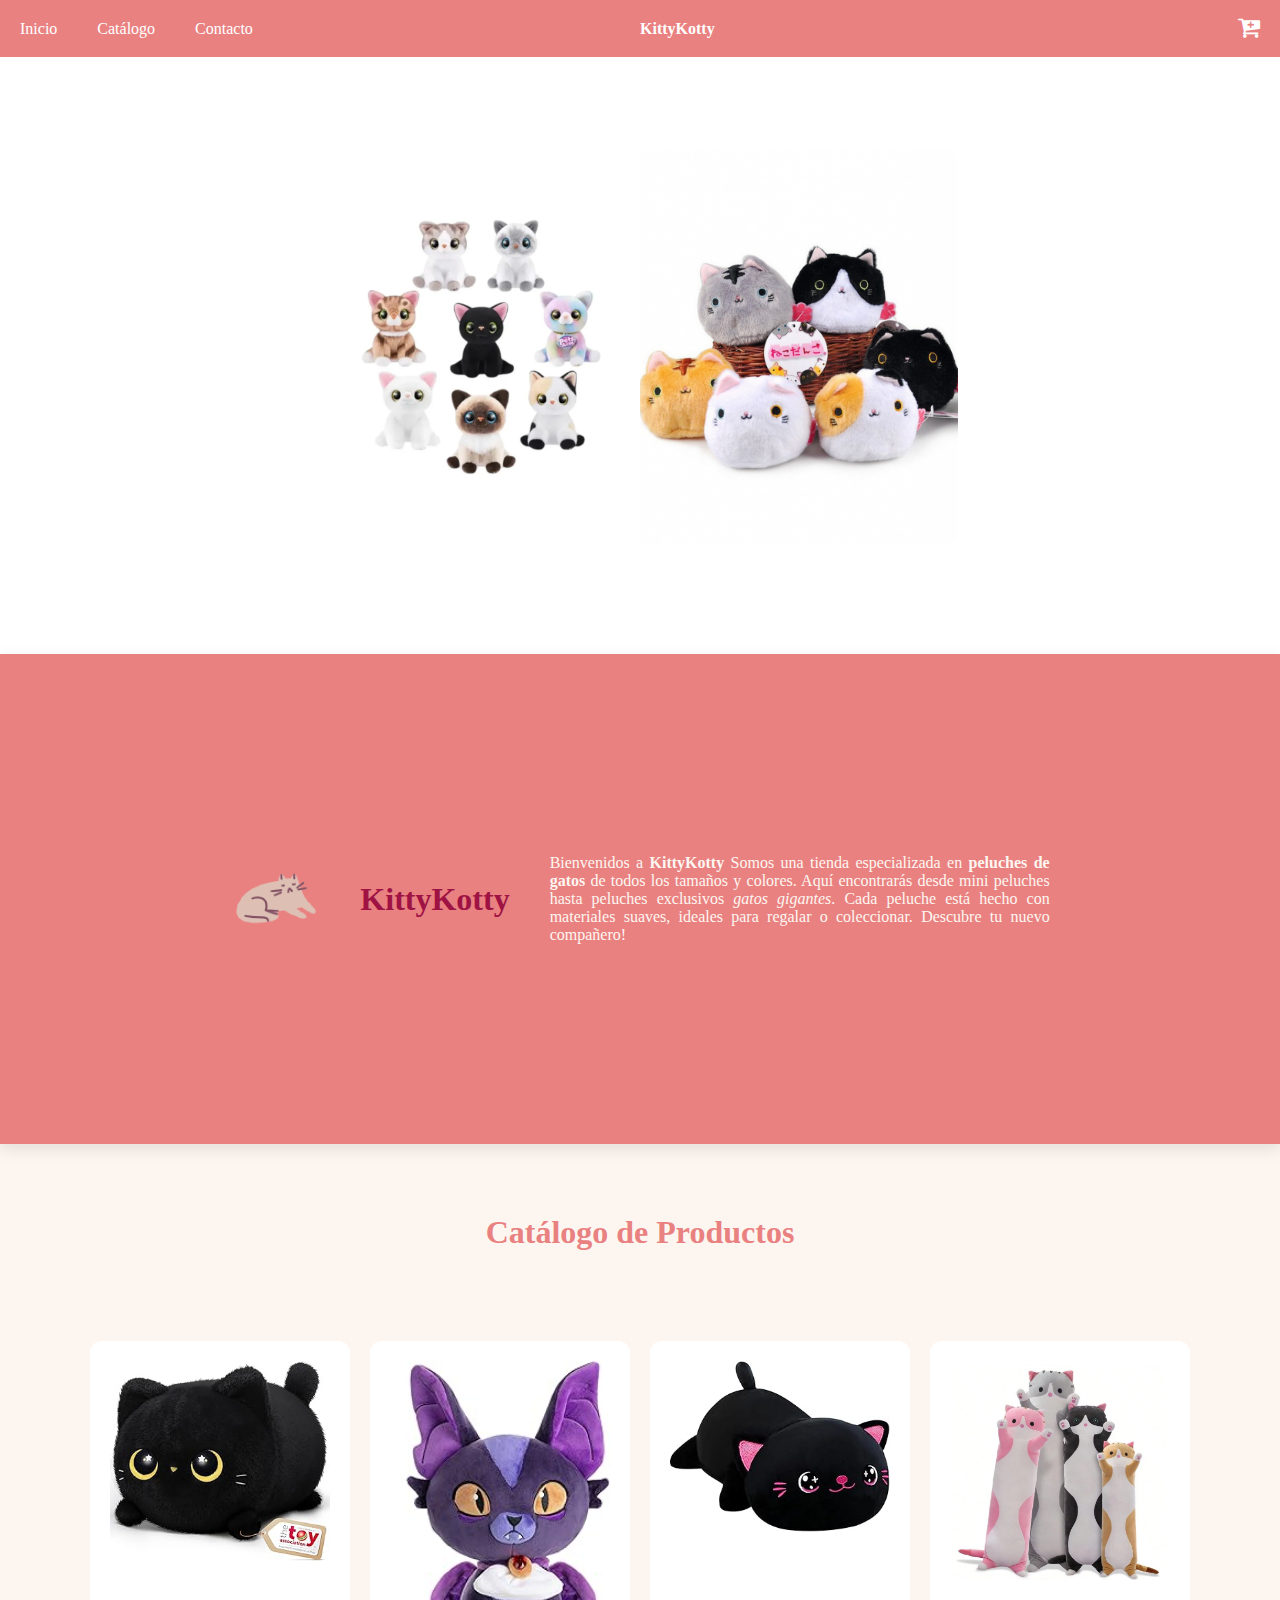
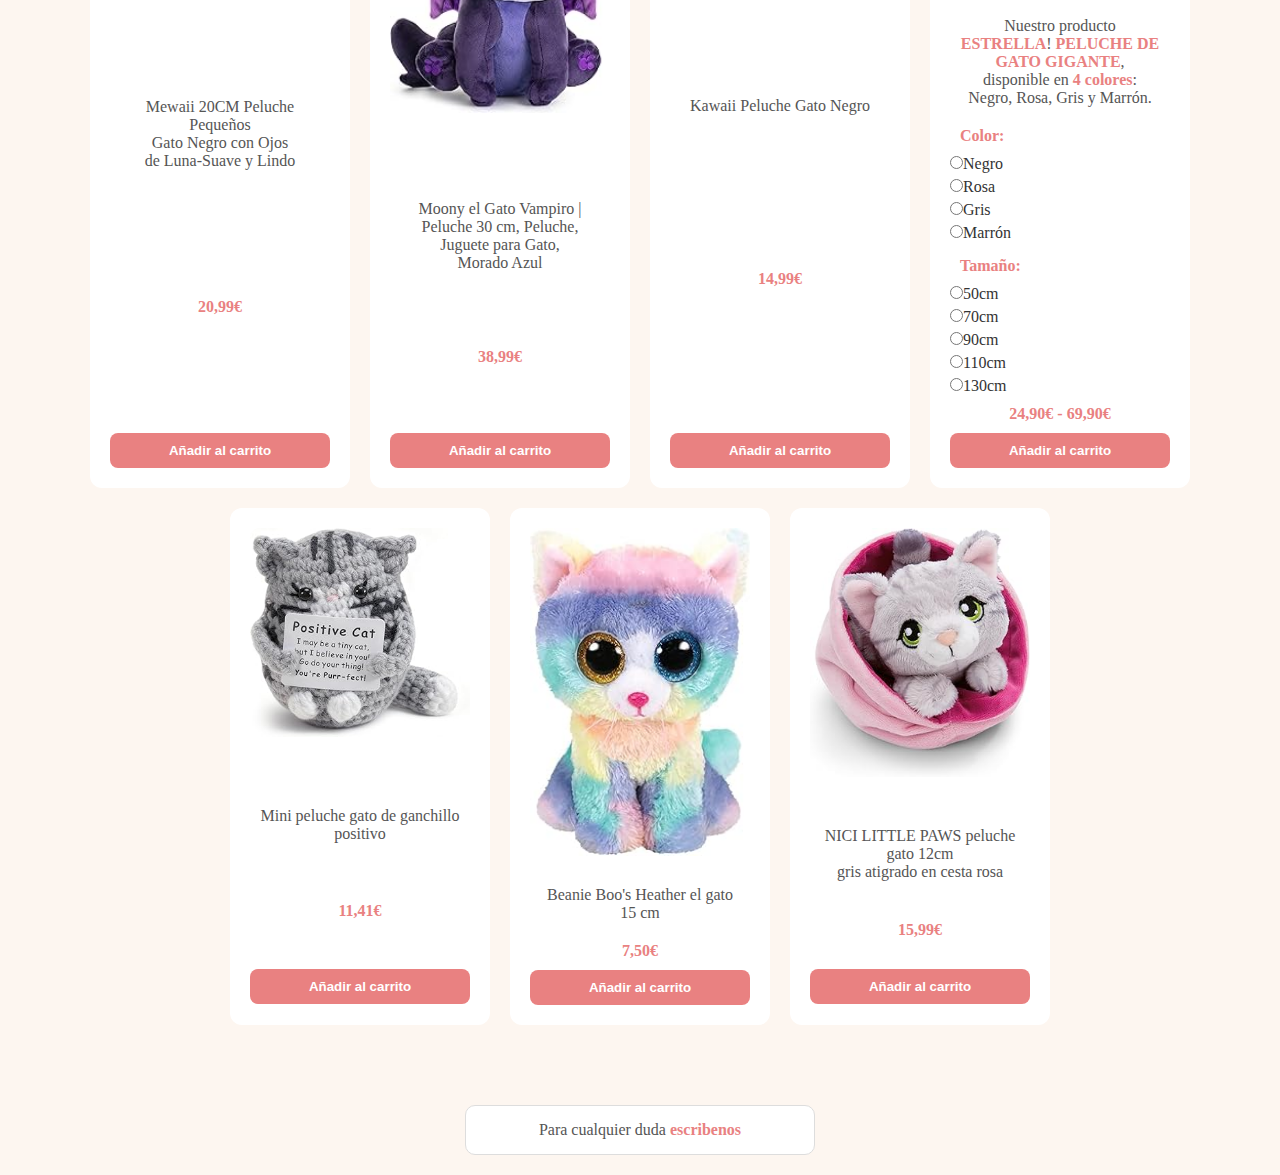
<file: index.html>
<!DOCTYPE html>
<html lang="es">
<head>
    <meta charset="UTF-8">
    <meta name="viewport" content="width=device-width, initial-scale=1.0">
    <title>Kitty Kotty</title>
    <!-- Con esto hace referencia al CSS -->
    <link rel="stylesheet" href="style.css"> 
    <!-- Esto es para importar los iconos de font-awesome -->
    <link rel="stylesheet" href="https://cdnjs.cloudflare.com/ajax/libs/font-awesome/4.7.0/css/font-awesome.min.css">
    
</head>
<body>
  <!-- Este es el menú de navegación. Contiene el inicio, catálogo además del carrito y enlace que te lleva al contacto.--> 
    <ul class="navbar">
        <li><a href="index.html">Inicio</a></li>
        <li><a href="index.html#catalogo">Catálogo</a></li>
        <li><a href="contacto.html">Contacto</a></li>
        <li id="carrito"><a href=""><i class="fa fa-cart-plus"></i></a></li>
        <li class="logo">KittyKotty</a></li>
    </ul>

    <div class="imagenes">
        <img src="/imgs/Imagen_Portada.webp" alt="Peluche">
        <img src="/imgs/catalogo.png" alt="catalogo" width="50">
    </div>
    <!-- Pequeña descripción de la tienda y los productos que se venden. -->
    <div class="descripcion">
        <!--Pequeño gif-->
        <div class="gif-background-container"></div>
        <h1>KittyKotty</h1>
        <p>
            Bienvenidos a <b>KittyKotty</b> Somos una tienda especializada en <b>peluches de gatos</b> de todos los tamaños y colores.
            Aquí encontrarás desde mini peluches hasta peluches exclusivos <i>gatos gigantes</i>. Cada peluche está hecho con materiales suaves, ideales para
            regalar o coleccionar. Descubre tu nuevo compañero!
        </p>
    </div>
   
    <!-- Aqui tenemos el bloque del catálogo -->
    <h1 class="tituloCatalogo" id="catalogo"> Catálogo de Productos </h1>

    <!-- Contenedor general del catálogo -->
    <div class="container">

    <!-- Producto 1 -->
    <div class="producto">
        <!-- Imagen del producto -->
        <img src="/imgs/GATO_NEGRO.jpg" alt="GATO_NEGRO">
        <!-- Descripción del producto -->
        <p>Mewaii 20CM Peluche Pequeños <br>Gato Negro con Ojos <br>de Luna-Suave y Lindo </p>
        <!-- Precio -->
        <p><b>20,99€</b></p>
        <!-- Botón para añadir al carrito -->
        <button>Añadir al carrito</button>
    </div>

    <!-- PRODUCTO 2 -->
    <div class="producto">
        <img src="/imgs/EL_GATO_VAMPIRO.jpg" alt="EL_GATO_VAMPIRO">
        <p>Moony el Gato Vampiro | <br> Peluche 30 cm, Peluche, <br> Juguete para Gato, <br> Morado Azul </p>
        <p><b>38,99€</b></p>
        <button>Añadir al carrito</button>
    </div>

    <!-- Producto 3 -->
    <div class="producto">
        <img src="/imgs/KAWAII_PELUCHE.jpg" alt="KAWAII_PELUCHE">
        <p>Kawaii Peluche Gato Negro</p>
        <p><b>14,99€</b></p>
        <button>Añadir al carrito</button>
    </div>

    <!-- Producto 4 (PRODUCTO ESTRELLA) -->
    <div class="producto estrella">
        <!-- Imagen más grande por ser producto destacado -->
        <img src="/imgs/PELUCHE_GATO_GIGANTE1.webp" alt="PELUCHE_GATO_GIGANTE" width="500">
        <!-- Descripción del producto estrella -->
        <p>Nuestro producto <b>ESTRELLA</b>! <b>PELUCHE DE GATO GIGANTE</b>, <br>disponible en <b>4 colores</b>: Negro, Rosa, Gris y Marrón.</p>

        <!-- Opciones de color y tamaño -->
        <div class="opciones">
            <!-- Elegir color -->
            <p><b>Color:</b></p>
            <label for="negro"><input type="radio" name="color" id="negro">Negro</label>
            <label for="rosa"><input type="radio" name="color" id="rosa">Rosa</label>
            <label for="gris"><input type="radio" name="color" id="gris">Gris</label>
            <label for="marron"><input type="radio" name="color" id="marron">Marrón</label>

            <!-- Elegir tamaño -->
            <p><b>Tamaño:</b></p>
            <label for="50"><input type="radio" name="tamaño" id="50">50cm</label>
            <label for="70"><input type="radio" name="tamaño" id="70">70cm</label>
            <label for="90"><input type="radio" name="tamaño" id="90">90cm</label>
            <label for="110"><input type="radio" name="tamaño" id="110">110cm</label>
            <label for="130"><input type="radio" name="tamaño" id="130">130cm</label>
        </div>

        <!-- Rango de precios segun tamaño -->
        <p><b>24,90€ - 69,90€</b></p>
        <button>Añadir al carrito</button>
    </div>

    <!-- PRODUCTO 5 -->
    <div class="producto">
        <img src="/imgs/GATO_POSITIVO.jpg" alt="GATO_POSITIVO">
        <p>Mini peluche gato de ganchillo positivo</p>
        <p><b>11,41€</b></p>
        <button>Añadir al carrito</button>
    </div>

    <!-- PRODUCTO 6 -->
    <div class="producto">
        <img src="/imgs/BeanieBoos.jpg" alt="BeanieBoos">
        <p>Beanie Boo's Heather el gato <br>15 cm</p>
        <p><b>7,50€</b></p>
        <button>Añadir al carrito</button>
    </div>

    <!-- PRODUCTO 7 -->
    <div class="producto">
        <img src="/imgs/NICI_LITTLE_PAWS.jpg" alt="NICI_LITTLE_PAWS">
        <p>NICI LITTLE PAWS peluche gato 12cm <br>gris atigrado en cesta rosa</p>
        <p><b>15,99€</b></p>
        <button>Añadir al carrito</button>
    </div>

</div>

 <!-- Aqui está la opción para poder navegar al contacto después de ver los productos-->
    <div class="contacto">
        <p>Para cualquier duda <a href="contacto.html">escribenos</a></a></p>
    </div>


</body>
</html>
</file>
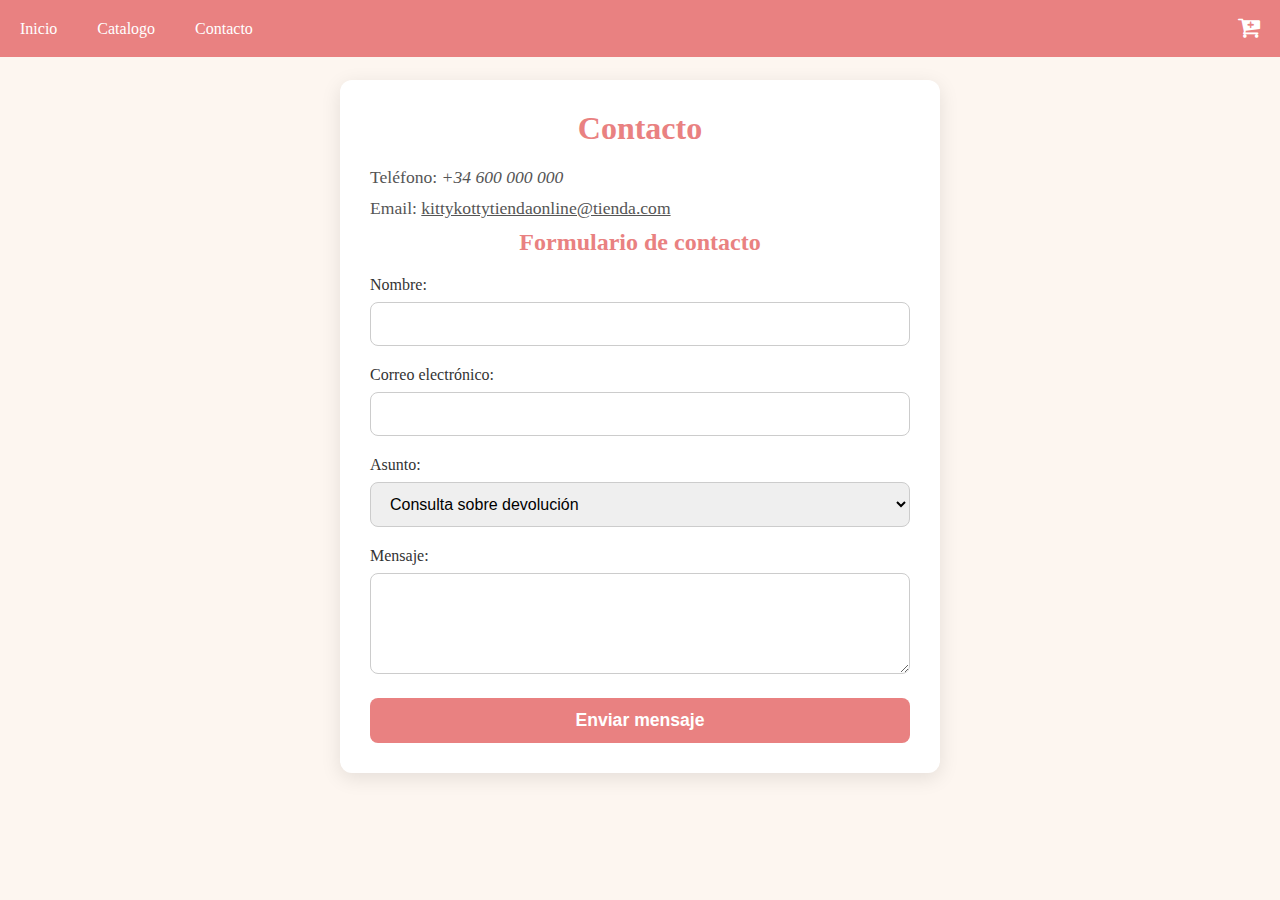
<file: contacto.html>
<!DOCTYPE html>
<html lang="es">
<head>
    <meta charset="UTF-8">
    <meta name="viewport" content="width=device-width, initial-scale=1.0">
    <title>contacto</title>
    <!-- Con esto hace referencia al CSS -->
    <link rel="stylesheet" href="style.css">
    <!-- Esto es para importar los iconos de font-awesome -->
    <link rel="stylesheet" href="https://cdnjs.cloudflare.com/ajax/libs/font-awesome/4.7.0/css/font-awesome.min.css">
</head>
<body>
   <ul class="navbar">
      <li><a href="index.html">Inicio</a></li>
      <li><a href="index.html#catalogo">Catalogo</a></li>
      <li><a href="contacto.html">Contacto</a></li>
      <li id="carrito"><a href=""><i class="fa fa-cart-plus"></i></a></li>
    </ul>
<!-- Aqui se dispone el apartado de contacto que es un formulario para la hora de enviar la información.
 Este formulario deberia enviar la información al servidor y luego enviarte de nuevo al inicio.-->
 <form action="index.html">
   <!-- Información de contacto necesaria -->
     <h1>Contacto</h1>
     <p>Teléfono: <i>+34 600 000 000</i></p>
     <p>Email: <ins>kittykottytiendaonline@tienda.com</ins></p>
     
     <!-- Aqui tiene el usuario que poner su información-->
     <h2>Formulario de contacto</h2>
     <label for="nombre">Nombre:</label>
        <input type="text" name="nombre" id="nombre">
     
     <label for="correo">Correo electrónico:</label>
        <input type="text" name="correo" id="correo">
     
    <!-- Apartado hecho con un select que hace un selector para que el usuario elija un asunto  -->
     <label for="selectorAsunto">Asunto:</label>
        <select name="selectorAsunto" id="selectorAsunto">
            <option value="consultaAsunto">Consulta sobre devolución</option>
            <option value="otroAsunto">Otro asunto</option>
        </select>
      <!-- Apartado de texto donde el usuario pueda escribirte una información detallada de la consulta-->
     <label for="mensaje">Mensaje:</label>
        <textarea name="mensaje" id="mensaje" rows="5" cols="40"></textarea>
     <br>    
     <!-- Botón que envia toda la información que ha puesto en contactos-->
     <input type="submit" value="Enviar mensaje" name="mensaje" id="mensaje">
 </form>  
</body>
</html>
</file>
<file: style.css>
/* Esto es para que el flex tenga en cuenta solo los bordes*/
*{
  margin: 0;
  padding: 0;
  box-sizing: border-box;
}
/* Estas propiedades afectan a todo el body*/
body {
  font-family: 'Segoe UI';
  background-color: #fdf6f0;
  color: #333;
  padding-top: 40px;
}
/* El estilo de la estructura de la barra de navegación */
.navbar {
  list-style: none;
  margin: 0;
  display: flex;
  align-items: center;
  background-color: #e98181;
  width: 100%;
  position: fixed;
  top: 0;
  left: 0;
  z-index: 1000;
}


/* Afectan a los links dentro de la barra de navegación */
.navbar a {
  display: block;
  padding: 15px 20px;
  color: white;
  text-decoration: none;
  font-weight: 500;
  transition: color 0.3s;
}
/* Cuando pones el ratón cambia de color el texto */
.navbar a:hover {
  color: #9f1344;
}


/* Icono del carrito */
#carrito {
  margin-left: auto;
}
/* Tamaño del carrito */
#carrito a {
  font-size: 1.5em;
}
/* Posicionar el nombre de la tienda en el centro de la barra de navegación */
.logo {
  font-family: 'Segoe UI';
  font-weight: bold;
  color: white;
  position: absolute;
  left: 50%;
}


/* Posición del primer bloque de las imagenes */
.imagenes{
  background-color: white;
  display: flex;
  justify-content: center;
  align-items: center;
  padding: 110px;
  box-shadow: 0 5px 15px rgba(0,0,0,0.1);
}


img {
  display: flex;
  width: 30%;
  border-radius: 10px;
}
/* Se coloca el titulo y la descripcion en un bloque */
.descripcion {
  background-color: #e98181;
  display: flex;
  align-items: center;
  justify-content: center;
  flex-wrap: wrap;
  padding: 200px;
  box-shadow: 0 5px 15px rgba(0,0,0,0.1);
 
}


.descripcion h1{
  color: #9f1344;
  margin: 10px 40px;
  flex-shrink: 0;
}


.descripcion p{
  color: #fdf6f0;
  margin: 0;
  max-width: 500px;
  text-align: justify;
}


.tituloCatalogo{
  color: #e98181;
  text-align: center;
  margin: 70px;
}
/*Es el bloque principal que engloba todas las tarjetas de los productos */
.container {
  display: flex;
  flex-wrap: wrap;            
  justify-content: center;
  gap: 20px;                
  max-width: 1200px;
  margin: 60px auto;
  padding: 20px;
}
/* Cada tarjeta de producto */
.producto {
  background-color: #fff;
  border-radius: 12px;
  width: 260px;              
  display: flex;
  flex-direction: column;
  justify-content: space-between;
  text-align: center;
  padding: 20px;
}


.producto img {
  width: 100%;
  height: auto;
  border-radius: 10px;
  margin-bottom: 20px;
}


.producto p {
  color: #555;
  font-size: 1em;
  margin: 10px;
}


.producto b {
  color: #e98181;
}
/* Caracteristicas de los botones de las tarjetas de los distintos productos */
.producto button {
  background-color: #e98181;
  color: white;
  border: none;
  border-radius: 8px;
  padding: 10px 16px;
  font-weight: 600;
  transition: background-color 0.3s ease;
}
/* Cambia de color el fondo del boton al pasar el ratón */
.producto button:hover {
  background-color: #9f1344;
}


.producto.estrella img {
  max-width: 400px;
  height: auto;
}
/* Alinear los radio-buttons con el label */
.opciones {
  text-align: left;
  display: flex;
  flex-direction: column;
  gap: 5px;
}


.opciones p {
  margin-bottom: 5px;
  color: #333;
}
/* Bloque en index que enlaza a contacto */
.contacto {
  max-width: 350px;      
  margin: 20px auto;      
  padding: 15px 20px;    
  background-color: #fff;
  border: 1px solid #ddd;
  border-radius: 10px;    
  text-align: center;    
}


.contacto p {
  margin: 0;
  color: #555;
}


.contacto a {
  color: #e98181;
  text-decoration: none;
  font-weight: bold;
}


p a {
  color: #e98181;
  text-decoration: none;
  font-weight: 500;
  transition: color 0.3s;
}


p a:hover {
  color: #9f1344;
}


/* Estructura del bloque de formulario */
form {
  max-width: 600px;          
  margin: 40px auto;          
  padding: 30px;              
  background-color: #fff;    
  border-radius: 12px;        
  box-shadow: 0 5px 20px rgba(0,0,0,0.1);
  font-family: 'Segoe UI';
}


form h1, form h2 {
  text-align: center;
  color: #e98181;
  margin-bottom: 20px;
}


form h2 {
  font-size: 1.5em;
}


form p {
  font-size: 1.1em;
  color: #555;
  margin-bottom: 10px;
}
/* Estilo del label */
form label {
  display: block;
  margin-bottom: 8px;
  font-weight: 500;
  color: #333;
  font-size: 1em;
}
/* Esto afecta a la estructura del input del textarea */
form input[type="text"],
form select,
form textarea {
  width: 100%;
  padding: 12px 15px;
  margin-bottom: 20px;
  border: 1px solid #ccc;
  border-radius: 8px;
  font-size: 1em;
}
/* Afecta al input del submit */
form input[type="submit"] {
  display: block;
  width: 100%;
  padding: 12px;
  background-color: #e98181;
  color: #fff;
  font-size: 1.1em;
  font-weight: 600;
  border: none;
  border-radius: 8px;
}
/* Cuando pasas por encima con el ratón cambia el color del fondo del botón submit */
form input[type="submit"]:hover {
  background-color: #f71f6a;
}
.gif-background-container {
    /* Caracteristicas del gif */
    background-image: url('imgs/cat.gif');
    background-size: cover;
    background-repeat: no-repeat;
    background-position: center;
    height: 90px;
    width: 90px;
}
</file>
